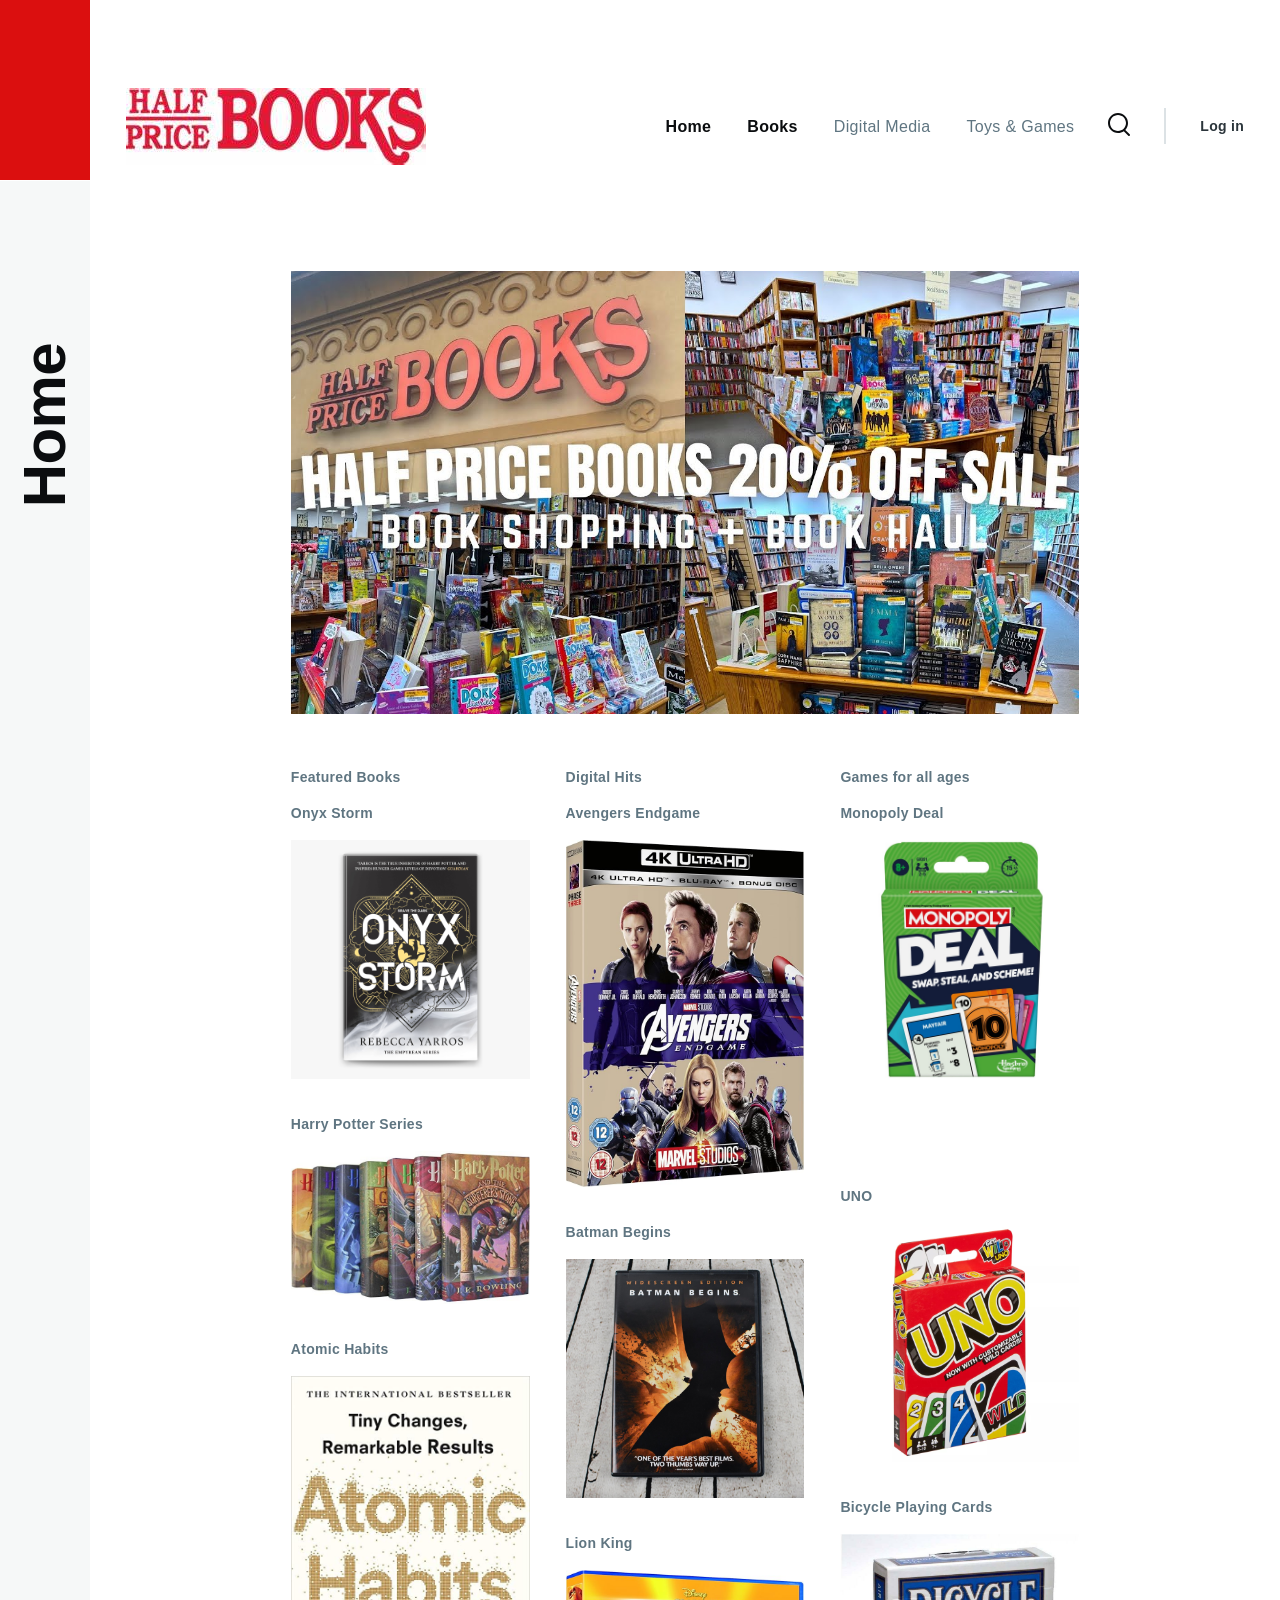
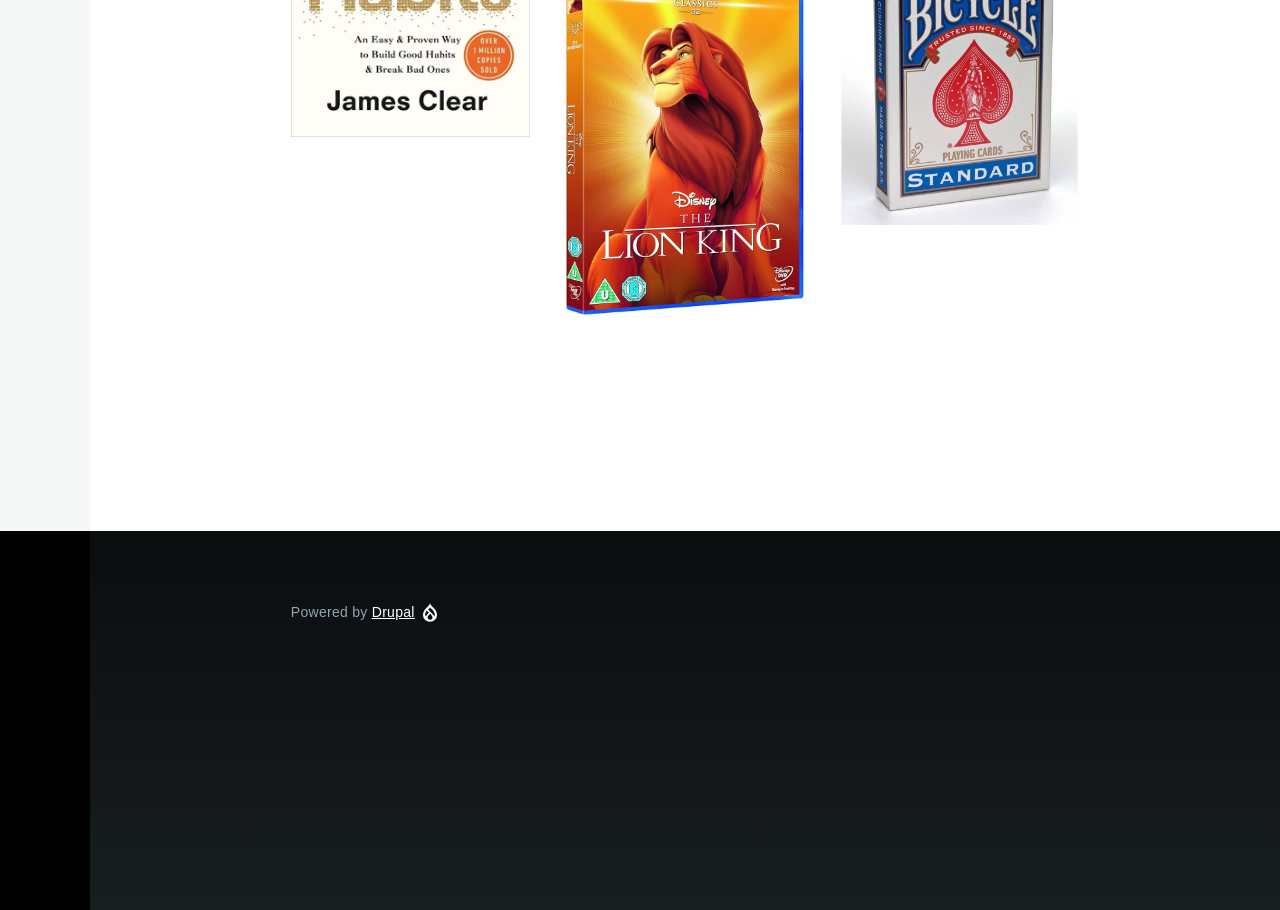
<file: my-drupal10-site.ddev.site/index.html>
<!DOCTYPE html>
<html lang="en" dir="ltr" style="--color--primary-hue:0;--color--primary-saturation:87%;--color--primary-lightness:46">
  <head>
    <meta charset="utf-8" />
<meta name="Generator" content="Drupal 11 (https://www.drupal.org)" />
<meta name="MobileOptimized" content="width" />
<meta name="HandheldFriendly" content="true" />
<meta name="viewport" content="width=device-width, initial-scale=1.0" />
<link rel="icon" href="https://my-drupal10-site.ddev.site/core/themes/olivero/favicon.ico" type="image/vnd.microsoft.icon" />
<link rel="canonical" href="node/4.html" />
<link rel="shortlink" href="node/4.html" />

    <title>Home | Drush Site-Install</title>
    <link rel="stylesheet" media="all" href="sites/default/files/css/css_mr0pgByabO4NwD1wu_Ivra11HUqdcZnMEFnCGamMC4U.css%3Fdelta=0&amp;language=en&amp;theme=olivero&amp;include=eJxdzEEKwzAMRNEL2fhIQbaFI6pKRXJidPsmFLLocv6DYQg95lYP4o5W5m6ITXlzbJNUEv-8kzc90aKo3J6U6ZpaBmsFzj6DScaTBU4acD_k60mlg8WDH11o2HONXFnb6wFHsLZnATNd_3.css" />
<link rel="stylesheet" media="all" href="sites/default/files/css/css_hvUGxi1ikM3gjQZJiByK6S3oclkMuL3r4VAqtNubA2U.css%3Fdelta=1&amp;language=en&amp;theme=olivero&amp;include=eJxdzEEKwzAMRNEL2fhIQbaFI6pKRXJidPsmFLLocv6DYQg95lYP4o5W5m6ITXlzbJNUEv-8kzc90aKo3J6U6ZpaBmsFzj6DScaTBU4acD_k60mlg8WDH11o2HONXFnb6wFHsLZnATNd_3.css" />

    
    
<link rel="preload" href="https://my-drupal10-site.ddev.site/core/themes/olivero/fonts/metropolis/Metropolis-Regular.woff2" as="font" type="font/woff2" crossorigin>
<link rel="preload" href="https://my-drupal10-site.ddev.site/core/themes/olivero/fonts/metropolis/Metropolis-SemiBold.woff2" as="font" type="font/woff2" crossorigin>
<link rel="preload" href="https://my-drupal10-site.ddev.site/core/themes/olivero/fonts/metropolis/Metropolis-Bold.woff2" as="font" type="font/woff2" crossorigin>
<link rel="preload" href="https://my-drupal10-site.ddev.site/core/themes/olivero/fonts/lora/lora-v14-latin-regular.woff2" as="font" type="font/woff2" crossorigin>
    <noscript><link rel="stylesheet" href="https://my-drupal10-site.ddev.site/core/themes/olivero/css/components/navigation/nav-primary-no-js.css?svkbsc" />
</noscript>
  </head>
  <body class="path-frontpage page-node-type-page">
        <a href="index.html#main-content" class="visually-hidden focusable skip-link">
      Skip to main content
    </a>
    
      <div class="dialog-off-canvas-main-canvas" data-off-canvas-main-canvas>
    
<div id="page-wrapper" class="page-wrapper">
  <div id="page">

          <header id="header" class="site-header" data-drupal-selector="site-header" role="banner">

                <div class="site-header__fixable" data-drupal-selector="site-header-fixable">
          <div class="site-header__initial">
            <button class="sticky-header-toggle" data-drupal-selector="sticky-header-toggle" role="switch" aria-controls="site-header__inner" aria-label="Sticky header" aria-checked="false">
              <span class="sticky-header-toggle__icon">
                <span></span>
                <span></span>
                <span></span>
              </span>
            </button>
          </div>

                    <div id="site-header__inner" class="site-header__inner" data-drupal-selector="site-header-inner">
            <div class="container site-header__inner__container">

              


<div id="block-olivero-site-branding" class="site-branding--bg-white site-branding block block-system block-system-branding-block">
  
    
    <div class="site-branding__inner">
          <a href="index.html" rel="home" class="site-branding__logo">
        <img src="sites/default/files/OIP&#32;(1).jpg" alt="Home" fetchpriority="high" />
      </a>
          </div>
</div>

<div class="header-nav-overlay" data-drupal-selector="header-nav-overlay"></div>


                              <div class="mobile-buttons" data-drupal-selector="mobile-buttons">
                  <button class="mobile-nav-button" data-drupal-selector="mobile-nav-button" aria-label="Main Menu" aria-controls="header-nav" aria-expanded="false">
                    <span class="mobile-nav-button__label">Menu</span>
                    <span class="mobile-nav-button__icon"></span>
                  </button>
                </div>

                <div id="header-nav" class="header-nav" data-drupal-selector="header-nav">
                  
<div class="search-block-form block block-search-narrow" data-drupal-selector="search-block-form" id="block-olivero-search-form-narrow" role="search">
  
    
      <div class="content">
      <form action="https://my-drupal10-site.ddev.site/search/node" method="get" id="search-block-form" accept-charset="UTF-8" class="search-form search-block-form">
  <div class="js-form-item form-item js-form-type-search form-item-keys js-form-item-keys form-no-label">
      <label for="edit-keys" class="form-item__label visually-hidden">Search</label>
        <input title="Enter the terms you wish to search for." placeholder="Search by keyword or phrase." data-drupal-selector="edit-keys" type="search" id="edit-keys" name="keys" value="" size="15" maxlength="128" class="form-search form-element form-element--type-search form-element--api-search" />

        </div>
<div data-drupal-selector="edit-actions" class="form-actions js-form-wrapper form-wrapper" id="edit-actions"><button class="button--primary search-form__submit button js-form-submit form-submit" data-drupal-selector="edit-submit" type="submit" id="edit-submit" value="Search">
    <span class="icon--search"></span>
    <span class="visually-hidden">Search</span>
</button>

</div>

</form>

    </div>
  </div>
<nav  id="block-olivero-main-menu" class="primary-nav block block-menu navigation menu--main" aria-labelledby="block-olivero-main-menu-menu" role="navigation">
            
  <h2 class="visually-hidden block__title" id="block-olivero-main-menu-menu">Main navigation</h2>
  
        


          
        
    <ul  class="menu primary-nav__menu primary-nav__menu--level-1" data-drupal-selector="primary-nav-menu--level-1">
            
                          
        
        
        <li class="primary-nav__menu-item primary-nav__menu-item--link primary-nav__menu-item--level-1">
                              
                      <a href="index.html" class="primary-nav__menu-link primary-nav__menu-link--link primary-nav__menu-link--level-1 is-active" data-drupal-selector="primary-nav-menu-link-has-children" data-drupal-link-system-path="&lt;front&gt;" aria-current="page">            <span class="primary-nav__menu-link-inner primary-nav__menu-link-inner--level-1">Home</span>
          </a>

            
                  </li>
      
                          
        
        
        <li class="primary-nav__menu-item primary-nav__menu-item--link primary-nav__menu-item--level-1">
                              
                      <a href="node/5.html" class="primary-nav__menu-link primary-nav__menu-link--link primary-nav__menu-link--level-1" data-drupal-selector="primary-nav-menu-link-has-children" data-drupal-link-system-path="node/5">            <span class="primary-nav__menu-link-inner primary-nav__menu-link-inner--level-1">Books</span>
          </a>

            
                  </li>
      
                          
        
        
        <li class="primary-nav__menu-item primary-nav__menu-item--nolink primary-nav__menu-item--level-1">
                              
                      <span class="primary-nav__menu-link primary-nav__menu-link--nolink primary-nav__menu-link--level-1" data-drupal-selector="primary-nav-menu-link-has-children">Digital Media</span>

            
                  </li>
      
                          
        
        
        <li class="primary-nav__menu-item primary-nav__menu-item--nolink primary-nav__menu-item--level-1">
                              
                      <span class="primary-nav__menu-link primary-nav__menu-link--nolink primary-nav__menu-link--level-1" data-drupal-selector="primary-nav-menu-link-has-children">Toys &amp; Games</span>

            
                  </li>
          </ul>
  


  </nav>


                  

  <div class="region region--secondary-menu">
    <div class="search-block-form block block-search-wide" data-drupal-selector="search-block-form-2" id="block-olivero-search-form-wide" role="search">
  
    
      <button class="block-search-wide__button" aria-label="Search Form" data-drupal-selector="block-search-wide-button">
      <svg xmlns="http://www.w3.org/2000/svg" width="22" height="23" viewBox="0 0 22 23">
  <path fill="currentColor" d="M21.7,21.3l-4.4-4.4C19,15.1,20,12.7,20,10c0-5.5-4.5-10-10-10S0,4.5,0,10s4.5,10,10,10c2.1,0,4.1-0.7,5.8-1.8l4.5,4.5c0.4,0.4,1,0.4,1.4,0S22.1,21.7,21.7,21.3z M10,18c-4.4,0-8-3.6-8-8s3.6-8,8-8s8,3.6,8,8S14.4,18,10,18z"/>
</svg>
      <span class="block-search-wide__button-close"></span>
    </button>

        <div class="block-search-wide__wrapper" data-drupal-selector="block-search-wide-wrapper" tabindex="-1">
      <div class="block-search-wide__container">
        <div class="block-search-wide__grid">
          <form action="https://my-drupal10-site.ddev.site/search/node" method="get" id="search-block-form--2" accept-charset="UTF-8" class="search-form search-block-form">
  <div class="js-form-item form-item js-form-type-search form-item-keys js-form-item-keys form-no-label">
      <label for="edit-keys--2" class="form-item__label visually-hidden">Search</label>
        <input title="Enter the terms you wish to search for." placeholder="Search by keyword or phrase." data-drupal-selector="edit-keys" type="search" id="edit-keys--2" name="keys" value="" size="15" maxlength="128" class="form-search form-element form-element--type-search form-element--api-search" />

        </div>
<div data-drupal-selector="edit-actions" class="form-actions js-form-wrapper form-wrapper" id="edit-actions--2"><button class="button--primary search-form__submit button js-form-submit form-submit" data-drupal-selector="edit-submit" type="submit" id="edit-submit--2" value="Search">
    <span class="icon--search"></span>
    <span class="visually-hidden">Search</span>
</button>

</div>

</form>

        </div>
      </div>
    </div>
  </div>
<nav  id="block-olivero-account-menu" class="block block-menu navigation menu--account secondary-nav" aria-labelledby="block-olivero-account-menu-menu" role="navigation">
            
  <span class="visually-hidden" id="block-olivero-account-menu-menu">User account menu</span>
  
        


          <ul class="menu secondary-nav__menu secondary-nav__menu--level-1">
            
                          
        
        
        <li class="secondary-nav__menu-item secondary-nav__menu-item--link secondary-nav__menu-item--level-1">
          <a href="https://my-drupal10-site.ddev.site/user/login" class="secondary-nav__menu-link secondary-nav__menu-link--link secondary-nav__menu-link--level-1" data-drupal-link-system-path="user/login">Log in</a>

                  </li>
          </ul>
  


  </nav>

  </div>

                </div>
                          </div>
          </div>
        </div>
      </header>
    
    <div id="main-wrapper" class="layout-main-wrapper layout-container">
      <div id="main" class="layout-main">
        <div class="main-content">
          <a id="main-content" tabindex="-1"></a>
          
          <div class="main-content__container container">
            

  <div class="region region--highlighted grid-full layout--pass--content-medium">
    <div data-drupal-messages-fallback class="hidden messages-list"></div>

  </div>

            

                          <main role="main">
                


                

  <div class="region region--content grid-full layout--pass--content-medium" id="content">
    

<div id="block-olivero-content" class="block block-system block-system-main-block">
  
    
      <div class="block__content">
      

<article data-history-node-id="4" class="node node--type-page node--view-mode-full">
  <header class="">
    
          
      </header>
  <div class="node__content">
          <div class="layout layout--onecol">
    <div  class="layout__region layout__region--content">
      

<div class="block block-layout-builder block-field-blocknodepagebody">
  
    
      <div class="block__content">
      
            <div class="text-content clearfix field field--name-body field--type-text-with-summary field--label-hidden field__item"><img data-entity-uuid="8819aace-4dde-4f17-8a34-63ba728e82e4" data-entity-type="file" src="sites/default/files/inline-images/maxresdefault.jpg" width="1280" height="720" loading="lazy"></div>
      
    </div>
  </div>


<div class="block block-layout-builder block-extra-field-blocknodepagelinks">
  
    
      <div class="block__content">
      
    </div>
  </div>

    </div>
  </div>
  <div class="layout layout--threecol-section layout--threecol-section--33-34-33">

          <div  class="layout__region layout__region--first">
        

<div class="block block-layout-builder block-inline-blockbasic">
  
      <h2 class="block__title">Featured Books</h2>
    
      <div class="block__content">
      
    </div>
  </div>


<div class="block block-layout-builder block-inline-blockbasic">
  
      <h2 class="block__title">Onyx Storm</h2>
    
      <div class="block__content">
      
            <div class="text-content clearfix field field--name-body field--type-text-with-summary field--label-hidden field__item"><img data-entity-uuid="bf7de831-3990-4e62-b543-65147e3e19f5" data-entity-type="file" src="sites/default/files/inline-images/1200x1200wz.jpg" width="1200" height="1200" loading="lazy"></div>
      
    </div>
  </div>


<div class="block block-layout-builder block-inline-blockbasic">
  
      <h2 class="block__title">Harry Potter Series</h2>
    
      <div class="block__content">
      
            <div class="text-content clearfix field field--name-body field--type-text-with-summary field--label-hidden field__item"><img data-entity-uuid="40e77a29-5258-4bea-a3a2-04f05361e854" data-entity-type="file" src="sites/default/files/inline-images/Harry+Potter+US+Editions.jpg" width="664" height="425" loading="lazy"></div>
      
    </div>
  </div>


<div class="block block-layout-builder block-inline-blockbasic">
  
      <h2 class="block__title">Atomic Habits</h2>
    
      <div class="block__content">
      
            <div class="text-content clearfix field field--name-body field--type-text-with-summary field--label-hidden field__item"><img data-entity-uuid="6948befe-dce5-4f09-b3e5-04a3da1d3897" data-entity-type="file" src="sites/default/files/inline-images/Atomic_habits_0.jpg" width="528" height="799" loading="lazy"></div>
      
    </div>
  </div>

      </div>
    
          <div  class="layout__region layout__region--second">
        

<div class="block block-layout-builder block-inline-blockbasic">
  
      <h2 class="block__title">Digital Hits</h2>
    
      <div class="block__content">
      
    </div>
  </div>


<div class="block block-layout-builder block-inline-blockbasic">
  
      <h2 class="block__title">Avengers Endgame</h2>
    
      <div class="block__content">
      
            <div class="text-content clearfix field field--name-body field--type-text-with-summary field--label-hidden field__item"><img data-entity-uuid="6d033f16-cdde-4350-8261-92730abca17d" data-entity-type="file" src="sites/default/files/inline-images/81w0SUbz62L._AC_UF894,1000_QL80_.jpg" width="688" height="1000" loading="lazy"></div>
      
    </div>
  </div>


<div class="block block-layout-builder block-inline-blockbasic">
  
      <h2 class="block__title">Batman Begins</h2>
    
      <div class="block__content">
      
            <div class="text-content clearfix field field--name-body field--type-text-with-summary field--label-hidden field__item"><img data-entity-uuid="dcbcedfe-faa6-4345-90fd-f0b32f212795" data-entity-type="file" src="sites/default/files/inline-images/DSC_5861.jpg" width="1500" height="1500" loading="lazy"></div>
      
    </div>
  </div>


<div class="block block-layout-builder block-inline-blockbasic">
  
      <h2 class="block__title">Lion King</h2>
    
      <div class="block__content">
      
            <div class="text-content clearfix field field--name-body field--type-text-with-summary field--label-hidden field__item"><img data-entity-uuid="23d27005-1274-464c-be39-3fda4b0d981c" data-entity-type="file" src="sites/default/files/inline-images/81NJxrrMnfL._AC_UF894,1000_QL80_.jpg" width="692" height="1000" loading="lazy"></div>
      
    </div>
  </div>

      </div>
    
          <div  class="layout__region layout__region--third">
        

<div class="block block-layout-builder block-inline-blockbasic">
  
      <h2 class="block__title">Games for all ages</h2>
    
      <div class="block__content">
      
    </div>
  </div>


<div class="block block-layout-builder block-inline-blockbasic">
  
      <h2 class="block__title">Monopoly Deal</h2>
    
      <div class="block__content">
      
            <div class="text-content clearfix field field--name-body field--type-text-with-summary field--label-hidden field__item"><img data-entity-uuid="26eb8190-b845-470f-8e8b-5bcafebca110" data-entity-type="file" src="sites/default/files/inline-images/233506_0.jpg" width="1000" height="1000" loading="lazy"><p>&nbsp;</p></div>
      
    </div>
  </div>


<div class="block block-layout-builder block-inline-blockbasic">
  
      <h2 class="block__title">UNO</h2>
    
      <div class="block__content">
      
            <div class="text-content clearfix field field--name-body field--type-text-with-summary field--label-hidden field__item"><img data-entity-uuid="3fbf8781-a5e1-43ad-bffc-d8061cc9276d" data-entity-type="file" src="sites/default/files/inline-images/W2087.jpg" width="1400" height="1400" class="align-center" loading="lazy"></div>
      
    </div>
  </div>


<div class="block block-layout-builder block-inline-blockbasic">
  
      <h2 class="block__title">Bicycle Playing Cards</h2>
    
      <div class="block__content">
      
            <div class="text-content clearfix field field--name-body field--type-text-with-summary field--label-hidden field__item"><img data-entity-uuid="1dc0476a-f276-484e-aafc-4e1e3d4cc75e" data-entity-type="file" src="sites/default/files/inline-images/616z-2GZeCL._AC_UF1000,1000_QL80_.jpg" width="820" height="1000" loading="lazy"></div>
      
    </div>
  </div>

      </div>
    
  </div>

  </div>
  </article>

    </div>
  </div>

  </div>

              </main>
                        
          </div>
        </div>
        <div class="social-bar">
          
<div class="social-bar__inner fixable">
  <div class="rotate">
    

<div id="block-olivero-page-title" class="block block-core block-page-title-block">
  
  

  <h1 class="title page-title">
<span>Home</span>
</h1>


  
</div>

  </div>
</div>

        </div>
      </div>
    </div>

    <footer class="site-footer">
      <div class="site-footer__inner container">
        
        

  <div class="region region--footer-bottom grid-full layout--pass--content-medium">
    

<div id="block-olivero-powered" class="block block-system block-system-powered-by-block">
  
    
    
  <span>
    Powered by    <a href="https://www.drupal.org">Drupal</a>
    <span class="drupal-logo" role="img" aria-label="Drupal Logo">
      <svg width="14" height="19" viewBox="0 0 42.15 55.08" fill="none" xmlns="http://www.w3.org/2000/svg">
<path d="M29.75 11.73C25.87 7.86 22.18 4.16 21.08 0 20 4.16 16.28 7.86 12.4 11.73 6.59 17.54 0 24.12 0 34a21.08 21.08 0 1042.15 0c0-9.88-6.59-16.46-12.4-22.27zM10.84 35.92a14.13 14.13 0 00-1.65 2.62.54.54 0 01-.36.3h-.18c-.47 0-1-.92-1-.92-.14-.22-.27-.45-.4-.69l-.09-.19C5.94 34.25 7 30.28 7 30.28a17.42 17.42 0 012.52-5.41 31.53 31.53 0 012.28-3l1 1 4.72 4.82a.54.54 0 010 .72l-4.93 5.47zm10.48 13.81a7.29 7.29 0 01-5.4-12.14c1.54-1.83 3.42-3.63 5.46-6 2.42 2.58 4 4.35 5.55 6.29a3.08 3.08 0 01.32.48 7.15 7.15 0 011.3 4.12 7.23 7.23 0 01-7.23 7.25zM35 38.14a.84.84 0 01-.67.58h-.14a1.22 1.22 0 01-.68-.55 37.77 37.77 0 00-4.28-5.31l-1.93-2-6.41-6.65a54 54 0 01-3.84-3.94 1.3 1.3 0 00-.1-.15 3.84 3.84 0 01-.51-1v-.19a3.4 3.4 0 011-3c1.24-1.24 2.49-2.49 3.67-3.79 1.3 1.44 2.69 2.82 4.06 4.19a57.6 57.6 0 017.55 8.58A16 16 0 0135.65 34a14.55 14.55 0 01-.65 4.14z"/>
</svg>
    </span>
  </span>
</div>

  </div>

      </div>
    </footer>

    <div class="overlay" data-drupal-selector="overlay"></div>

  </div>
</div>

  </div>

    
    <script type="application/json" data-drupal-selector="drupal-settings-json">{"path":{"baseUrl":"\/","pathPrefix":"","currentPath":"node\/4","currentPathIsAdmin":false,"isFront":true,"currentLanguage":"en"},"pluralDelimiter":"\u0003","suppressDeprecationErrors":true,"ajaxTrustedUrl":{"\/search\/node":true},"user":{"uid":0,"permissionsHash":"bfcba6b85bbfc47835306003047cb44d43423479a20dcbd0545680e94c1790d0"}}</script>
<script src="sites/default/files/js/js_zsYoEVBG9TndUcN03HaDbbF_NGvFjj9k6IoO8D8O_X0.js%3Fscope=footer&amp;delta=0&amp;language=en&amp;theme=olivero&amp;include=eJzLz8ksSy3K10_PyU9KzNEtLqnMycxL18mHChenJhYlZ-iWZ6akAgBmbhB_"></script>

  </body>
</html>
</file>
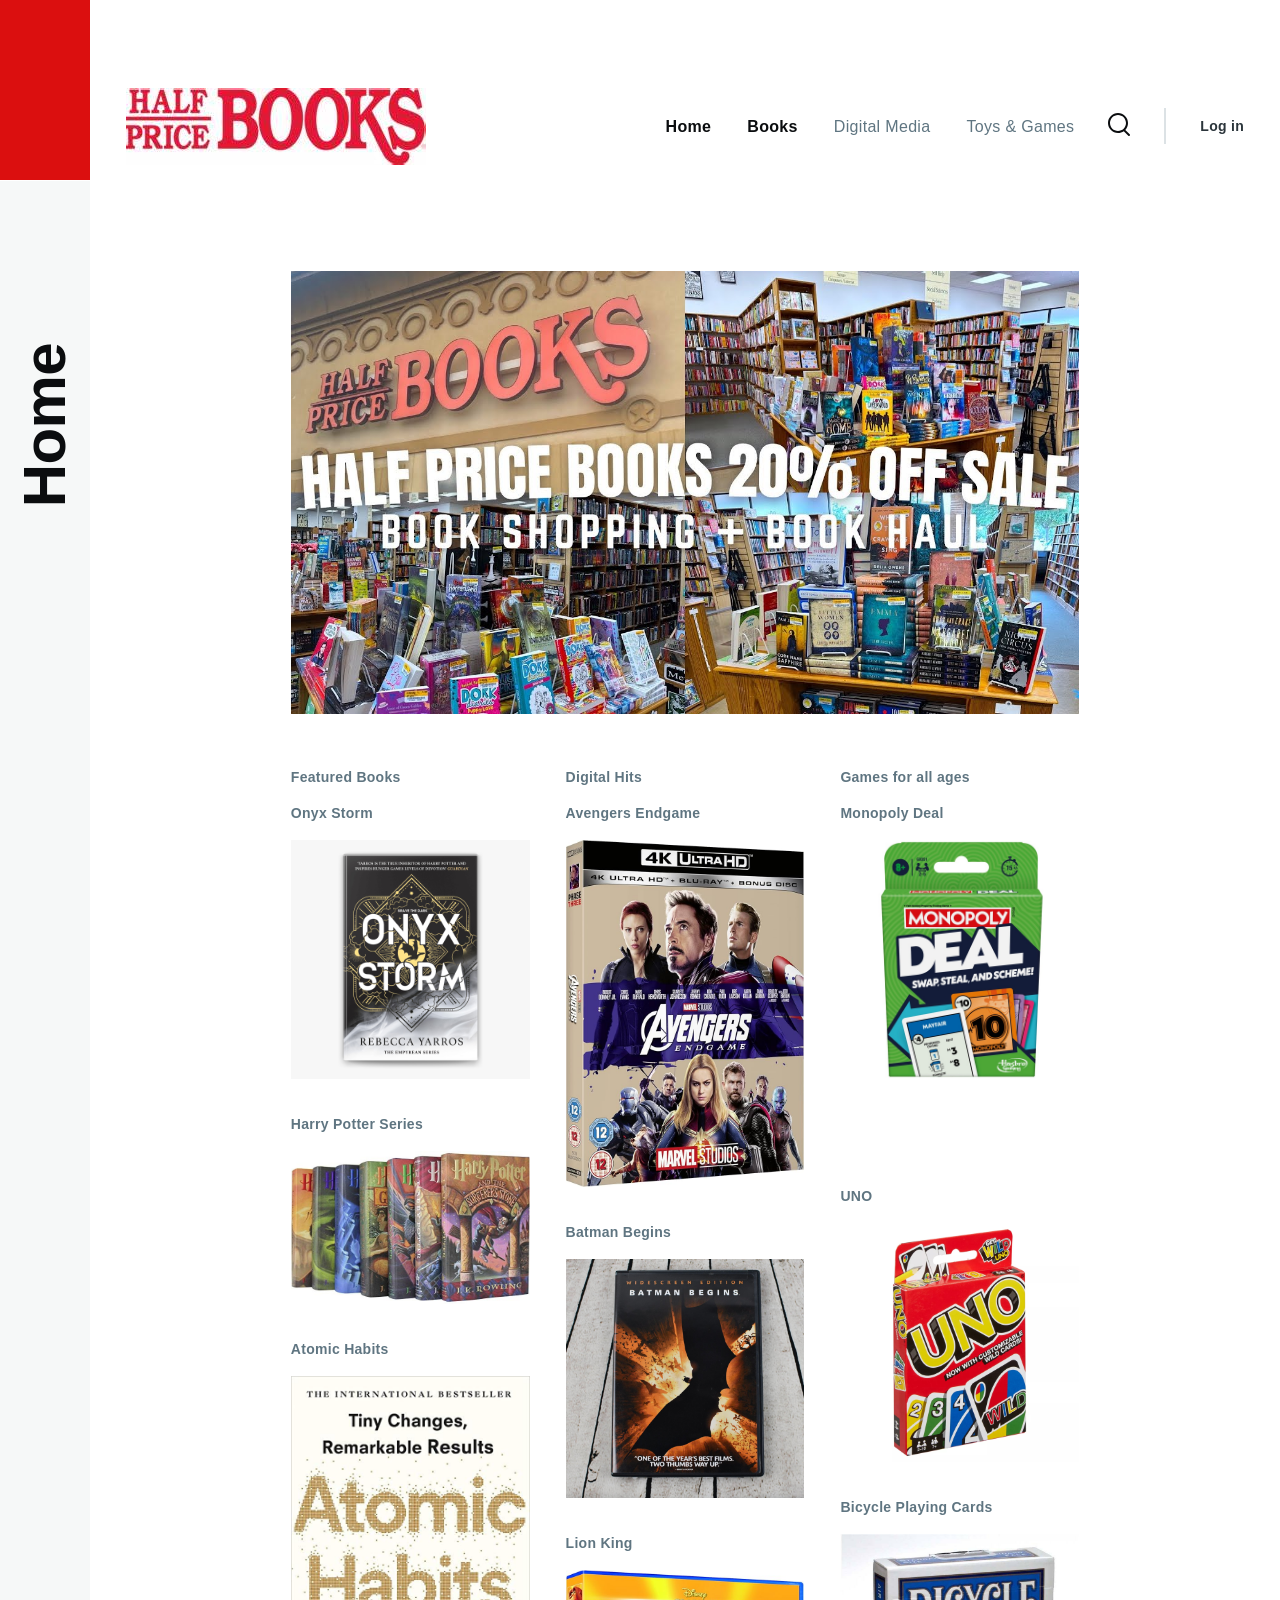
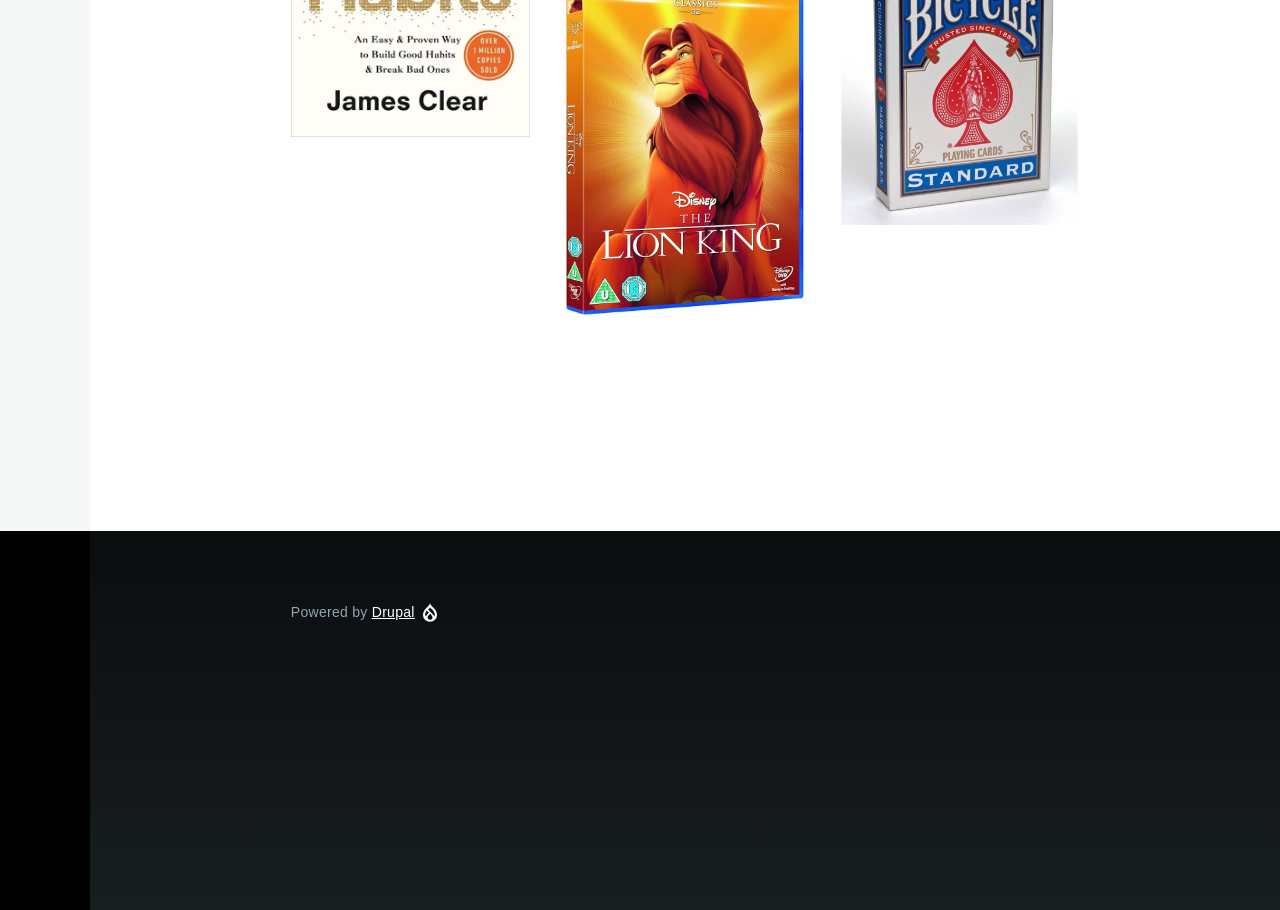
<file: my-drupal10-site.ddev.site/node/4.html>
<!DOCTYPE html>
<html lang="en" dir="ltr" style="--color--primary-hue:0;--color--primary-saturation:87%;--color--primary-lightness:46">
  <head>
    <meta charset="utf-8" />
<meta name="Generator" content="Drupal 11 (https://www.drupal.org)" />
<meta name="MobileOptimized" content="width" />
<meta name="HandheldFriendly" content="true" />
<meta name="viewport" content="width=device-width, initial-scale=1.0" />
<link rel="icon" href="https://my-drupal10-site.ddev.site/core/themes/olivero/favicon.ico" type="image/vnd.microsoft.icon" />
<link rel="canonical" href="4.html" />
<link rel="shortlink" href="4.html" />

    <title>Home | Drush Site-Install</title>
    <link rel="stylesheet" media="all" href="../sites/default/files/css/css_mr0pgByabO4NwD1wu_Ivra11HUqdcZnMEFnCGamMC4U.css%3Fdelta=0&amp;language=en&amp;theme=olivero&amp;include=eJxdzEEKwzAMRNEL2fhIQbaFI6pKRXJidPsmFLLocv6DYQg95lYP4o5W5m6ITXlzbJNUEv-8kzc90aKo3J6U6ZpaBmsFzj6DScaTBU4acD_k60mlg8WDH11o2HONXFnb6wFHsLZnATNd_3.css" />
<link rel="stylesheet" media="all" href="../sites/default/files/css/css_hvUGxi1ikM3gjQZJiByK6S3oclkMuL3r4VAqtNubA2U.css%3Fdelta=1&amp;language=en&amp;theme=olivero&amp;include=eJxdzEEKwzAMRNEL2fhIQbaFI6pKRXJidPsmFLLocv6DYQg95lYP4o5W5m6ITXlzbJNUEv-8kzc90aKo3J6U6ZpaBmsFzj6DScaTBU4acD_k60mlg8WDH11o2HONXFnb6wFHsLZnATNd_3.css" />

    
    
<link rel="preload" href="https://my-drupal10-site.ddev.site/core/themes/olivero/fonts/metropolis/Metropolis-Regular.woff2" as="font" type="font/woff2" crossorigin>
<link rel="preload" href="https://my-drupal10-site.ddev.site/core/themes/olivero/fonts/metropolis/Metropolis-SemiBold.woff2" as="font" type="font/woff2" crossorigin>
<link rel="preload" href="https://my-drupal10-site.ddev.site/core/themes/olivero/fonts/metropolis/Metropolis-Bold.woff2" as="font" type="font/woff2" crossorigin>
<link rel="preload" href="https://my-drupal10-site.ddev.site/core/themes/olivero/fonts/lora/lora-v14-latin-regular.woff2" as="font" type="font/woff2" crossorigin>
    <noscript><link rel="stylesheet" href="https://my-drupal10-site.ddev.site/core/themes/olivero/css/components/navigation/nav-primary-no-js.css?svkbsc" />
</noscript>
  </head>
  <body class="path-frontpage page-node-type-page">
        <a href="4.html#main-content" class="visually-hidden focusable skip-link">
      Skip to main content
    </a>
    
      <div class="dialog-off-canvas-main-canvas" data-off-canvas-main-canvas>
    
<div id="page-wrapper" class="page-wrapper">
  <div id="page">

          <header id="header" class="site-header" data-drupal-selector="site-header" role="banner">

                <div class="site-header__fixable" data-drupal-selector="site-header-fixable">
          <div class="site-header__initial">
            <button class="sticky-header-toggle" data-drupal-selector="sticky-header-toggle" role="switch" aria-controls="site-header__inner" aria-label="Sticky header" aria-checked="false">
              <span class="sticky-header-toggle__icon">
                <span></span>
                <span></span>
                <span></span>
              </span>
            </button>
          </div>

                    <div id="site-header__inner" class="site-header__inner" data-drupal-selector="site-header-inner">
            <div class="container site-header__inner__container">

              


<div id="block-olivero-site-branding" class="site-branding--bg-white site-branding block block-system block-system-branding-block">
  
    
    <div class="site-branding__inner">
          <a href="../index.html" rel="home" class="site-branding__logo">
        <img src="../sites/default/files/OIP&#32;(1).jpg" alt="Home" fetchpriority="high" />
      </a>
          </div>
</div>

<div class="header-nav-overlay" data-drupal-selector="header-nav-overlay"></div>


                              <div class="mobile-buttons" data-drupal-selector="mobile-buttons">
                  <button class="mobile-nav-button" data-drupal-selector="mobile-nav-button" aria-label="Main Menu" aria-controls="header-nav" aria-expanded="false">
                    <span class="mobile-nav-button__label">Menu</span>
                    <span class="mobile-nav-button__icon"></span>
                  </button>
                </div>

                <div id="header-nav" class="header-nav" data-drupal-selector="header-nav">
                  
<div class="search-block-form block block-search-narrow" data-drupal-selector="search-block-form" id="block-olivero-search-form-narrow" role="search">
  
    
      <div class="content">
      <form action="https://my-drupal10-site.ddev.site/search/node" method="get" id="search-block-form" accept-charset="UTF-8" class="search-form search-block-form">
  <div class="js-form-item form-item js-form-type-search form-item-keys js-form-item-keys form-no-label">
      <label for="edit-keys" class="form-item__label visually-hidden">Search</label>
        <input title="Enter the terms you wish to search for." placeholder="Search by keyword or phrase." data-drupal-selector="edit-keys" type="search" id="edit-keys" name="keys" value="" size="15" maxlength="128" class="form-search form-element form-element--type-search form-element--api-search" />

        </div>
<div data-drupal-selector="edit-actions" class="form-actions js-form-wrapper form-wrapper" id="edit-actions"><button class="button--primary search-form__submit button js-form-submit form-submit" data-drupal-selector="edit-submit" type="submit" id="edit-submit" value="Search">
    <span class="icon--search"></span>
    <span class="visually-hidden">Search</span>
</button>

</div>

</form>

    </div>
  </div>
<nav  id="block-olivero-main-menu" class="primary-nav block block-menu navigation menu--main" aria-labelledby="block-olivero-main-menu-menu" role="navigation">
            
  <h2 class="visually-hidden block__title" id="block-olivero-main-menu-menu">Main navigation</h2>
  
        


          
        
    <ul  class="menu primary-nav__menu primary-nav__menu--level-1" data-drupal-selector="primary-nav-menu--level-1">
            
                          
        
        
        <li class="primary-nav__menu-item primary-nav__menu-item--link primary-nav__menu-item--level-1">
                              
                      <a href="../index.html" class="primary-nav__menu-link primary-nav__menu-link--link primary-nav__menu-link--level-1 is-active" data-drupal-selector="primary-nav-menu-link-has-children" data-drupal-link-system-path="&lt;front&gt;" aria-current="page">            <span class="primary-nav__menu-link-inner primary-nav__menu-link-inner--level-1">Home</span>
          </a>

            
                  </li>
      
                          
        
        
        <li class="primary-nav__menu-item primary-nav__menu-item--link primary-nav__menu-item--level-1">
                              
                      <a href="5.html" class="primary-nav__menu-link primary-nav__menu-link--link primary-nav__menu-link--level-1" data-drupal-selector="primary-nav-menu-link-has-children" data-drupal-link-system-path="node/5">            <span class="primary-nav__menu-link-inner primary-nav__menu-link-inner--level-1">Books</span>
          </a>

            
                  </li>
      
                          
        
        
        <li class="primary-nav__menu-item primary-nav__menu-item--nolink primary-nav__menu-item--level-1">
                              
                      <span class="primary-nav__menu-link primary-nav__menu-link--nolink primary-nav__menu-link--level-1" data-drupal-selector="primary-nav-menu-link-has-children">Digital Media</span>

            
                  </li>
      
                          
        
        
        <li class="primary-nav__menu-item primary-nav__menu-item--nolink primary-nav__menu-item--level-1">
                              
                      <span class="primary-nav__menu-link primary-nav__menu-link--nolink primary-nav__menu-link--level-1" data-drupal-selector="primary-nav-menu-link-has-children">Toys &amp; Games</span>

            
                  </li>
          </ul>
  


  </nav>


                  

  <div class="region region--secondary-menu">
    <div class="search-block-form block block-search-wide" data-drupal-selector="search-block-form-2" id="block-olivero-search-form-wide" role="search">
  
    
      <button class="block-search-wide__button" aria-label="Search Form" data-drupal-selector="block-search-wide-button">
      <svg xmlns="http://www.w3.org/2000/svg" width="22" height="23" viewBox="0 0 22 23">
  <path fill="currentColor" d="M21.7,21.3l-4.4-4.4C19,15.1,20,12.7,20,10c0-5.5-4.5-10-10-10S0,4.5,0,10s4.5,10,10,10c2.1,0,4.1-0.7,5.8-1.8l4.5,4.5c0.4,0.4,1,0.4,1.4,0S22.1,21.7,21.7,21.3z M10,18c-4.4,0-8-3.6-8-8s3.6-8,8-8s8,3.6,8,8S14.4,18,10,18z"/>
</svg>
      <span class="block-search-wide__button-close"></span>
    </button>

        <div class="block-search-wide__wrapper" data-drupal-selector="block-search-wide-wrapper" tabindex="-1">
      <div class="block-search-wide__container">
        <div class="block-search-wide__grid">
          <form action="https://my-drupal10-site.ddev.site/search/node" method="get" id="search-block-form--2" accept-charset="UTF-8" class="search-form search-block-form">
  <div class="js-form-item form-item js-form-type-search form-item-keys js-form-item-keys form-no-label">
      <label for="edit-keys--2" class="form-item__label visually-hidden">Search</label>
        <input title="Enter the terms you wish to search for." placeholder="Search by keyword or phrase." data-drupal-selector="edit-keys" type="search" id="edit-keys--2" name="keys" value="" size="15" maxlength="128" class="form-search form-element form-element--type-search form-element--api-search" />

        </div>
<div data-drupal-selector="edit-actions" class="form-actions js-form-wrapper form-wrapper" id="edit-actions--2"><button class="button--primary search-form__submit button js-form-submit form-submit" data-drupal-selector="edit-submit" type="submit" id="edit-submit--2" value="Search">
    <span class="icon--search"></span>
    <span class="visually-hidden">Search</span>
</button>

</div>

</form>

        </div>
      </div>
    </div>
  </div>
<nav  id="block-olivero-account-menu" class="block block-menu navigation menu--account secondary-nav" aria-labelledby="block-olivero-account-menu-menu" role="navigation">
            
  <span class="visually-hidden" id="block-olivero-account-menu-menu">User account menu</span>
  
        


          <ul class="menu secondary-nav__menu secondary-nav__menu--level-1">
            
                          
        
        
        <li class="secondary-nav__menu-item secondary-nav__menu-item--link secondary-nav__menu-item--level-1">
          <a href="https://my-drupal10-site.ddev.site/user/login" class="secondary-nav__menu-link secondary-nav__menu-link--link secondary-nav__menu-link--level-1" data-drupal-link-system-path="user/login">Log in</a>

                  </li>
          </ul>
  


  </nav>

  </div>

                </div>
                          </div>
          </div>
        </div>
      </header>
    
    <div id="main-wrapper" class="layout-main-wrapper layout-container">
      <div id="main" class="layout-main">
        <div class="main-content">
          <a id="main-content" tabindex="-1"></a>
          
          <div class="main-content__container container">
            

  <div class="region region--highlighted grid-full layout--pass--content-medium">
    <div data-drupal-messages-fallback class="hidden messages-list"></div>

  </div>

            

                          <main role="main">
                


                

  <div class="region region--content grid-full layout--pass--content-medium" id="content">
    

<div id="block-olivero-content" class="block block-system block-system-main-block">
  
    
      <div class="block__content">
      

<article data-history-node-id="4" class="node node--type-page node--view-mode-full">
  <header class="">
    
          
      </header>
  <div class="node__content">
          <div class="layout layout--onecol">
    <div  class="layout__region layout__region--content">
      

<div class="block block-layout-builder block-field-blocknodepagebody">
  
    
      <div class="block__content">
      
            <div class="text-content clearfix field field--name-body field--type-text-with-summary field--label-hidden field__item"><img data-entity-uuid="8819aace-4dde-4f17-8a34-63ba728e82e4" data-entity-type="file" src="../sites/default/files/inline-images/maxresdefault.jpg" width="1280" height="720" loading="lazy"></div>
      
    </div>
  </div>


<div class="block block-layout-builder block-extra-field-blocknodepagelinks">
  
    
      <div class="block__content">
      
    </div>
  </div>

    </div>
  </div>
  <div class="layout layout--threecol-section layout--threecol-section--33-34-33">

          <div  class="layout__region layout__region--first">
        

<div class="block block-layout-builder block-inline-blockbasic">
  
      <h2 class="block__title">Featured Books</h2>
    
      <div class="block__content">
      
    </div>
  </div>


<div class="block block-layout-builder block-inline-blockbasic">
  
      <h2 class="block__title">Onyx Storm</h2>
    
      <div class="block__content">
      
            <div class="text-content clearfix field field--name-body field--type-text-with-summary field--label-hidden field__item"><img data-entity-uuid="bf7de831-3990-4e62-b543-65147e3e19f5" data-entity-type="file" src="../sites/default/files/inline-images/1200x1200wz.jpg" width="1200" height="1200" loading="lazy"></div>
      
    </div>
  </div>


<div class="block block-layout-builder block-inline-blockbasic">
  
      <h2 class="block__title">Harry Potter Series</h2>
    
      <div class="block__content">
      
            <div class="text-content clearfix field field--name-body field--type-text-with-summary field--label-hidden field__item"><img data-entity-uuid="40e77a29-5258-4bea-a3a2-04f05361e854" data-entity-type="file" src="../sites/default/files/inline-images/Harry+Potter+US+Editions.jpg" width="664" height="425" loading="lazy"></div>
      
    </div>
  </div>


<div class="block block-layout-builder block-inline-blockbasic">
  
      <h2 class="block__title">Atomic Habits</h2>
    
      <div class="block__content">
      
            <div class="text-content clearfix field field--name-body field--type-text-with-summary field--label-hidden field__item"><img data-entity-uuid="6948befe-dce5-4f09-b3e5-04a3da1d3897" data-entity-type="file" src="../sites/default/files/inline-images/Atomic_habits_0.jpg" width="528" height="799" loading="lazy"></div>
      
    </div>
  </div>

      </div>
    
          <div  class="layout__region layout__region--second">
        

<div class="block block-layout-builder block-inline-blockbasic">
  
      <h2 class="block__title">Digital Hits</h2>
    
      <div class="block__content">
      
    </div>
  </div>


<div class="block block-layout-builder block-inline-blockbasic">
  
      <h2 class="block__title">Avengers Endgame</h2>
    
      <div class="block__content">
      
            <div class="text-content clearfix field field--name-body field--type-text-with-summary field--label-hidden field__item"><img data-entity-uuid="6d033f16-cdde-4350-8261-92730abca17d" data-entity-type="file" src="../sites/default/files/inline-images/81w0SUbz62L._AC_UF894,1000_QL80_.jpg" width="688" height="1000" loading="lazy"></div>
      
    </div>
  </div>


<div class="block block-layout-builder block-inline-blockbasic">
  
      <h2 class="block__title">Batman Begins</h2>
    
      <div class="block__content">
      
            <div class="text-content clearfix field field--name-body field--type-text-with-summary field--label-hidden field__item"><img data-entity-uuid="dcbcedfe-faa6-4345-90fd-f0b32f212795" data-entity-type="file" src="../sites/default/files/inline-images/DSC_5861.jpg" width="1500" height="1500" loading="lazy"></div>
      
    </div>
  </div>


<div class="block block-layout-builder block-inline-blockbasic">
  
      <h2 class="block__title">Lion King</h2>
    
      <div class="block__content">
      
            <div class="text-content clearfix field field--name-body field--type-text-with-summary field--label-hidden field__item"><img data-entity-uuid="23d27005-1274-464c-be39-3fda4b0d981c" data-entity-type="file" src="../sites/default/files/inline-images/81NJxrrMnfL._AC_UF894,1000_QL80_.jpg" width="692" height="1000" loading="lazy"></div>
      
    </div>
  </div>

      </div>
    
          <div  class="layout__region layout__region--third">
        

<div class="block block-layout-builder block-inline-blockbasic">
  
      <h2 class="block__title">Games for all ages</h2>
    
      <div class="block__content">
      
    </div>
  </div>


<div class="block block-layout-builder block-inline-blockbasic">
  
      <h2 class="block__title">Monopoly Deal</h2>
    
      <div class="block__content">
      
            <div class="text-content clearfix field field--name-body field--type-text-with-summary field--label-hidden field__item"><img data-entity-uuid="26eb8190-b845-470f-8e8b-5bcafebca110" data-entity-type="file" src="../sites/default/files/inline-images/233506_0.jpg" width="1000" height="1000" loading="lazy"><p>&nbsp;</p></div>
      
    </div>
  </div>


<div class="block block-layout-builder block-inline-blockbasic">
  
      <h2 class="block__title">UNO</h2>
    
      <div class="block__content">
      
            <div class="text-content clearfix field field--name-body field--type-text-with-summary field--label-hidden field__item"><img data-entity-uuid="3fbf8781-a5e1-43ad-bffc-d8061cc9276d" data-entity-type="file" src="../sites/default/files/inline-images/W2087.jpg" width="1400" height="1400" class="align-center" loading="lazy"></div>
      
    </div>
  </div>


<div class="block block-layout-builder block-inline-blockbasic">
  
      <h2 class="block__title">Bicycle Playing Cards</h2>
    
      <div class="block__content">
      
            <div class="text-content clearfix field field--name-body field--type-text-with-summary field--label-hidden field__item"><img data-entity-uuid="1dc0476a-f276-484e-aafc-4e1e3d4cc75e" data-entity-type="file" src="../sites/default/files/inline-images/616z-2GZeCL._AC_UF1000,1000_QL80_.jpg" width="820" height="1000" loading="lazy"></div>
      
    </div>
  </div>

      </div>
    
  </div>

  </div>
  </article>

    </div>
  </div>

  </div>

              </main>
                        
          </div>
        </div>
        <div class="social-bar">
          
<div class="social-bar__inner fixable">
  <div class="rotate">
    

<div id="block-olivero-page-title" class="block block-core block-page-title-block">
  
  

  <h1 class="title page-title">
<span>Home</span>
</h1>


  
</div>

  </div>
</div>

        </div>
      </div>
    </div>

    <footer class="site-footer">
      <div class="site-footer__inner container">
        
        

  <div class="region region--footer-bottom grid-full layout--pass--content-medium">
    

<div id="block-olivero-powered" class="block block-system block-system-powered-by-block">
  
    
    
  <span>
    Powered by    <a href="https://www.drupal.org">Drupal</a>
    <span class="drupal-logo" role="img" aria-label="Drupal Logo">
      <svg width="14" height="19" viewBox="0 0 42.15 55.08" fill="none" xmlns="http://www.w3.org/2000/svg">
<path d="M29.75 11.73C25.87 7.86 22.18 4.16 21.08 0 20 4.16 16.28 7.86 12.4 11.73 6.59 17.54 0 24.12 0 34a21.08 21.08 0 1042.15 0c0-9.88-6.59-16.46-12.4-22.27zM10.84 35.92a14.13 14.13 0 00-1.65 2.62.54.54 0 01-.36.3h-.18c-.47 0-1-.92-1-.92-.14-.22-.27-.45-.4-.69l-.09-.19C5.94 34.25 7 30.28 7 30.28a17.42 17.42 0 012.52-5.41 31.53 31.53 0 012.28-3l1 1 4.72 4.82a.54.54 0 010 .72l-4.93 5.47zm10.48 13.81a7.29 7.29 0 01-5.4-12.14c1.54-1.83 3.42-3.63 5.46-6 2.42 2.58 4 4.35 5.55 6.29a3.08 3.08 0 01.32.48 7.15 7.15 0 011.3 4.12 7.23 7.23 0 01-7.23 7.25zM35 38.14a.84.84 0 01-.67.58h-.14a1.22 1.22 0 01-.68-.55 37.77 37.77 0 00-4.28-5.31l-1.93-2-6.41-6.65a54 54 0 01-3.84-3.94 1.3 1.3 0 00-.1-.15 3.84 3.84 0 01-.51-1v-.19a3.4 3.4 0 011-3c1.24-1.24 2.49-2.49 3.67-3.79 1.3 1.44 2.69 2.82 4.06 4.19a57.6 57.6 0 017.55 8.58A16 16 0 0135.65 34a14.55 14.55 0 01-.65 4.14z"/>
</svg>
    </span>
  </span>
</div>

  </div>

      </div>
    </footer>

    <div class="overlay" data-drupal-selector="overlay"></div>

  </div>
</div>

  </div>

    
    <script type="application/json" data-drupal-selector="drupal-settings-json">{"path":{"baseUrl":"\/","pathPrefix":"","currentPath":"node\/4","currentPathIsAdmin":false,"isFront":true,"currentLanguage":"en"},"pluralDelimiter":"\u0003","suppressDeprecationErrors":true,"ajaxTrustedUrl":{"\/search\/node":true},"user":{"uid":0,"permissionsHash":"bfcba6b85bbfc47835306003047cb44d43423479a20dcbd0545680e94c1790d0"}}</script>
<script src="../sites/default/files/js/js_zsYoEVBG9TndUcN03HaDbbF_NGvFjj9k6IoO8D8O_X0.js%3Fscope=footer&amp;delta=0&amp;language=en&amp;theme=olivero&amp;include=eJzLz8ksSy3K10_PyU9KzNEtLqnMycxL18mHChenJhYlZ-iWZ6akAgBmbhB_"></script>

  </body>
</html>
</file>
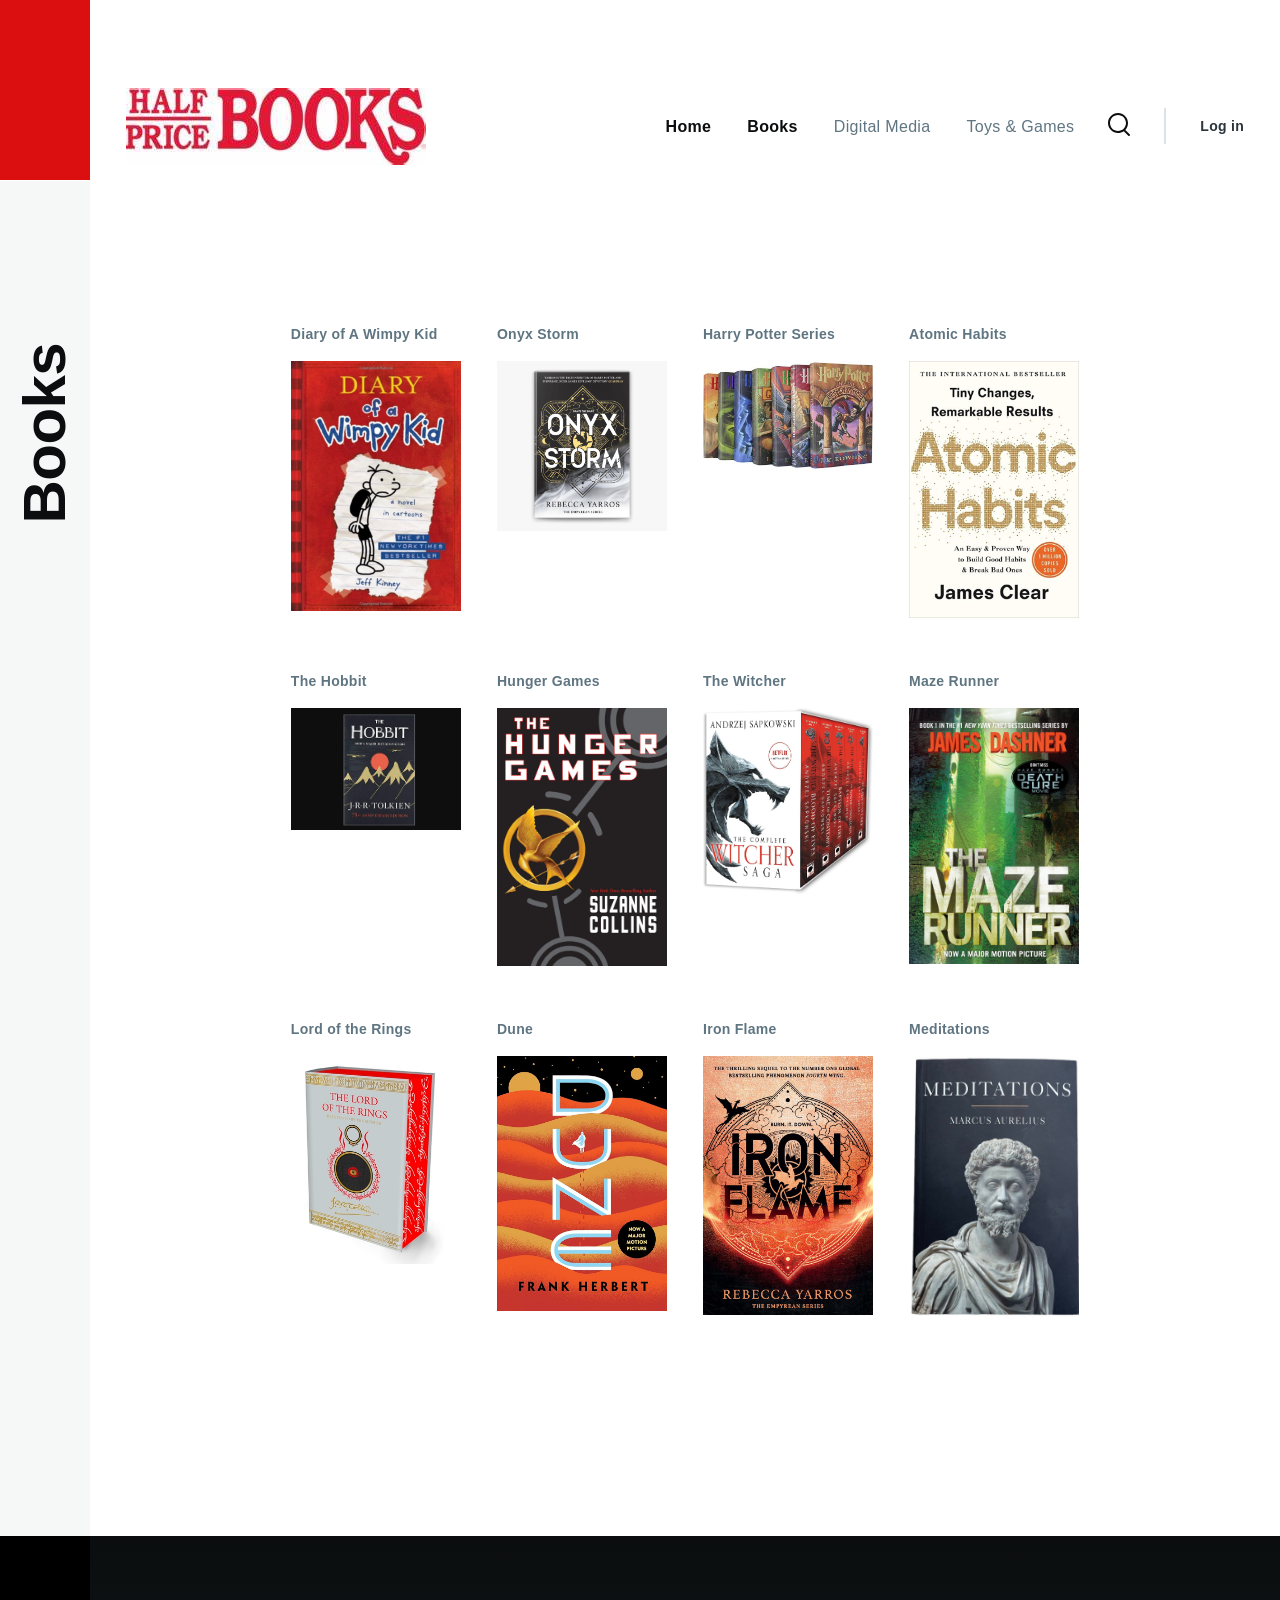
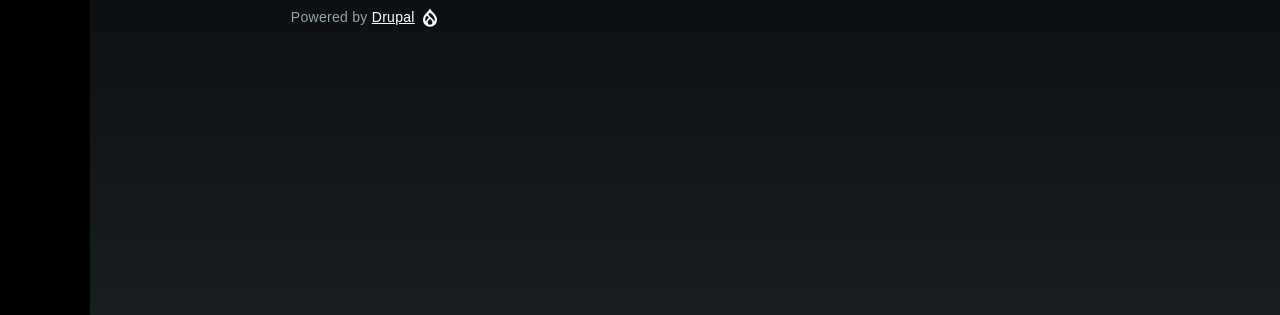
<file: my-drupal10-site.ddev.site/node/5.html>
<!DOCTYPE html>
<html lang="en" dir="ltr" style="--color--primary-hue:0;--color--primary-saturation:87%;--color--primary-lightness:46">
  <head>
    <meta charset="utf-8" />
<meta name="Generator" content="Drupal 11 (https://www.drupal.org)" />
<meta name="MobileOptimized" content="width" />
<meta name="HandheldFriendly" content="true" />
<meta name="viewport" content="width=device-width, initial-scale=1.0" />
<link rel="icon" href="https://my-drupal10-site.ddev.site/core/themes/olivero/favicon.ico" type="image/vnd.microsoft.icon" />
<link rel="canonical" href="5.html" />
<link rel="shortlink" href="5.html" />

    <title>Books | Drush Site-Install</title>
    <link rel="stylesheet" media="all" href="../sites/default/files/css/css_mr0pgByabO4NwD1wu_Ivra11HUqdcZnMEFnCGamMC4U.css%3Fdelta=0&amp;language=en&amp;theme=olivero&amp;include=eJxdzEEOwyAMRNELBXGkyIBLrbpMZUMQt2-qSllkOf9Jo7Qw-p6GaGGLDwzL0N05d0Hb9M9FPONgWxGNT9-gck7EqkikwftSafXKjQ6p9HsI5xNaIVsXfjDZuIS0QlLk1wXOZPkZGplh3u.css" />
<link rel="stylesheet" media="all" href="../sites/default/files/css/css_QzTBxolF3baP4Pn-ATxRjHRdd3eSrekXAP30PKITU5E.css%3Fdelta=1&amp;language=en&amp;theme=olivero&amp;include=eJxdzEEOwyAMRNELBXGkyIBLrbpMZUMQt2-qSllkOf9Jo7Qw-p6GaGGLDwzL0N05d0Hb9M9FPONgWxGNT9-gck7EqkikwftSafXKjQ6p9HsI5xNaIVsXfjDZuIS0QlLk1wXOZPkZGplh3u.css" />

    
    
<link rel="preload" href="https://my-drupal10-site.ddev.site/core/themes/olivero/fonts/metropolis/Metropolis-Regular.woff2" as="font" type="font/woff2" crossorigin>
<link rel="preload" href="https://my-drupal10-site.ddev.site/core/themes/olivero/fonts/metropolis/Metropolis-SemiBold.woff2" as="font" type="font/woff2" crossorigin>
<link rel="preload" href="https://my-drupal10-site.ddev.site/core/themes/olivero/fonts/metropolis/Metropolis-Bold.woff2" as="font" type="font/woff2" crossorigin>
<link rel="preload" href="https://my-drupal10-site.ddev.site/core/themes/olivero/fonts/lora/lora-v14-latin-regular.woff2" as="font" type="font/woff2" crossorigin>
    <noscript><link rel="stylesheet" href="https://my-drupal10-site.ddev.site/core/themes/olivero/css/components/navigation/nav-primary-no-js.css?svkbsc" />
</noscript>
  </head>
  <body class="path-node page-node-type-page">
        <a href="5.html#main-content" class="visually-hidden focusable skip-link">
      Skip to main content
    </a>
    
      <div class="dialog-off-canvas-main-canvas" data-off-canvas-main-canvas>
    
<div id="page-wrapper" class="page-wrapper">
  <div id="page">

          <header id="header" class="site-header" data-drupal-selector="site-header" role="banner">

                <div class="site-header__fixable" data-drupal-selector="site-header-fixable">
          <div class="site-header__initial">
            <button class="sticky-header-toggle" data-drupal-selector="sticky-header-toggle" role="switch" aria-controls="site-header__inner" aria-label="Sticky header" aria-checked="false">
              <span class="sticky-header-toggle__icon">
                <span></span>
                <span></span>
                <span></span>
              </span>
            </button>
          </div>

                    <div id="site-header__inner" class="site-header__inner" data-drupal-selector="site-header-inner">
            <div class="container site-header__inner__container">

              


<div id="block-olivero-site-branding" class="site-branding--bg-white site-branding block block-system block-system-branding-block">
  
    
    <div class="site-branding__inner">
          <a href="../index.html" rel="home" class="site-branding__logo">
        <img src="../sites/default/files/OIP&#32;(1).jpg" alt="Home" fetchpriority="high" />
      </a>
          </div>
</div>

<div class="header-nav-overlay" data-drupal-selector="header-nav-overlay"></div>


                              <div class="mobile-buttons" data-drupal-selector="mobile-buttons">
                  <button class="mobile-nav-button" data-drupal-selector="mobile-nav-button" aria-label="Main Menu" aria-controls="header-nav" aria-expanded="false">
                    <span class="mobile-nav-button__label">Menu</span>
                    <span class="mobile-nav-button__icon"></span>
                  </button>
                </div>

                <div id="header-nav" class="header-nav" data-drupal-selector="header-nav">
                  
<div class="search-block-form block block-search-narrow" data-drupal-selector="search-block-form" id="block-olivero-search-form-narrow" role="search">
  
    
      <div class="content">
      <form action="https://my-drupal10-site.ddev.site/search/node" method="get" id="search-block-form" accept-charset="UTF-8" class="search-form search-block-form">
  <div class="js-form-item form-item js-form-type-search form-item-keys js-form-item-keys form-no-label">
      <label for="edit-keys" class="form-item__label visually-hidden">Search</label>
        <input title="Enter the terms you wish to search for." placeholder="Search by keyword or phrase." data-drupal-selector="edit-keys" type="search" id="edit-keys" name="keys" value="" size="15" maxlength="128" class="form-search form-element form-element--type-search form-element--api-search" />

        </div>
<div data-drupal-selector="edit-actions" class="form-actions js-form-wrapper form-wrapper" id="edit-actions"><button class="button--primary search-form__submit button js-form-submit form-submit" data-drupal-selector="edit-submit" type="submit" id="edit-submit" value="Search">
    <span class="icon--search"></span>
    <span class="visually-hidden">Search</span>
</button>

</div>

</form>

    </div>
  </div>
<nav  id="block-olivero-main-menu" class="primary-nav block block-menu navigation menu--main" aria-labelledby="block-olivero-main-menu-menu" role="navigation">
            
  <h2 class="visually-hidden block__title" id="block-olivero-main-menu-menu">Main navigation</h2>
  
        


          
        
    <ul  class="menu primary-nav__menu primary-nav__menu--level-1" data-drupal-selector="primary-nav-menu--level-1">
            
                          
        
        
        <li class="primary-nav__menu-item primary-nav__menu-item--link primary-nav__menu-item--level-1">
                              
                      <a href="../index.html" class="primary-nav__menu-link primary-nav__menu-link--link primary-nav__menu-link--level-1" data-drupal-selector="primary-nav-menu-link-has-children" data-drupal-link-system-path="&lt;front&gt;">            <span class="primary-nav__menu-link-inner primary-nav__menu-link-inner--level-1">Home</span>
          </a>

            
                  </li>
      
                          
        
        
        <li class="primary-nav__menu-item primary-nav__menu-item--link primary-nav__menu-item--level-1 primary-nav__menu-item--active-trail">
                              
                      <a href="5.html" class="primary-nav__menu-link primary-nav__menu-link--link primary-nav__menu-link--level-1 primary-nav__menu-link--active-trail is-active" data-drupal-selector="primary-nav-menu-link-has-children" data-drupal-link-system-path="node/5" aria-current="page">            <span class="primary-nav__menu-link-inner primary-nav__menu-link-inner--level-1">Books</span>
          </a>

            
                  </li>
      
                          
        
        
        <li class="primary-nav__menu-item primary-nav__menu-item--nolink primary-nav__menu-item--level-1">
                              
                      <span class="primary-nav__menu-link primary-nav__menu-link--nolink primary-nav__menu-link--level-1" data-drupal-selector="primary-nav-menu-link-has-children">Digital Media</span>

            
                  </li>
      
                          
        
        
        <li class="primary-nav__menu-item primary-nav__menu-item--nolink primary-nav__menu-item--level-1">
                              
                      <span class="primary-nav__menu-link primary-nav__menu-link--nolink primary-nav__menu-link--level-1" data-drupal-selector="primary-nav-menu-link-has-children">Toys &amp; Games</span>

            
                  </li>
          </ul>
  


  </nav>


                  

  <div class="region region--secondary-menu">
    <div class="search-block-form block block-search-wide" data-drupal-selector="search-block-form-2" id="block-olivero-search-form-wide" role="search">
  
    
      <button class="block-search-wide__button" aria-label="Search Form" data-drupal-selector="block-search-wide-button">
      <svg xmlns="http://www.w3.org/2000/svg" width="22" height="23" viewBox="0 0 22 23">
  <path fill="currentColor" d="M21.7,21.3l-4.4-4.4C19,15.1,20,12.7,20,10c0-5.5-4.5-10-10-10S0,4.5,0,10s4.5,10,10,10c2.1,0,4.1-0.7,5.8-1.8l4.5,4.5c0.4,0.4,1,0.4,1.4,0S22.1,21.7,21.7,21.3z M10,18c-4.4,0-8-3.6-8-8s3.6-8,8-8s8,3.6,8,8S14.4,18,10,18z"/>
</svg>
      <span class="block-search-wide__button-close"></span>
    </button>

        <div class="block-search-wide__wrapper" data-drupal-selector="block-search-wide-wrapper" tabindex="-1">
      <div class="block-search-wide__container">
        <div class="block-search-wide__grid">
          <form action="https://my-drupal10-site.ddev.site/search/node" method="get" id="search-block-form--2" accept-charset="UTF-8" class="search-form search-block-form">
  <div class="js-form-item form-item js-form-type-search form-item-keys js-form-item-keys form-no-label">
      <label for="edit-keys--2" class="form-item__label visually-hidden">Search</label>
        <input title="Enter the terms you wish to search for." placeholder="Search by keyword or phrase." data-drupal-selector="edit-keys" type="search" id="edit-keys--2" name="keys" value="" size="15" maxlength="128" class="form-search form-element form-element--type-search form-element--api-search" />

        </div>
<div data-drupal-selector="edit-actions" class="form-actions js-form-wrapper form-wrapper" id="edit-actions--2"><button class="button--primary search-form__submit button js-form-submit form-submit" data-drupal-selector="edit-submit" type="submit" id="edit-submit--2" value="Search">
    <span class="icon--search"></span>
    <span class="visually-hidden">Search</span>
</button>

</div>

</form>

        </div>
      </div>
    </div>
  </div>
<nav  id="block-olivero-account-menu" class="block block-menu navigation menu--account secondary-nav" aria-labelledby="block-olivero-account-menu-menu" role="navigation">
            
  <span class="visually-hidden" id="block-olivero-account-menu-menu">User account menu</span>
  
        


          <ul class="menu secondary-nav__menu secondary-nav__menu--level-1">
            
                          
        
        
        <li class="secondary-nav__menu-item secondary-nav__menu-item--link secondary-nav__menu-item--level-1">
          <a href="https://my-drupal10-site.ddev.site/user/login" class="secondary-nav__menu-link secondary-nav__menu-link--link secondary-nav__menu-link--level-1" data-drupal-link-system-path="user/login">Log in</a>

                  </li>
          </ul>
  


  </nav>

  </div>

                </div>
                          </div>
          </div>
        </div>
      </header>
    
    <div id="main-wrapper" class="layout-main-wrapper layout-container">
      <div id="main" class="layout-main">
        <div class="main-content">
          <a id="main-content" tabindex="-1"></a>
          
          <div class="main-content__container container">
            

  <div class="region region--highlighted grid-full layout--pass--content-medium">
    <div data-drupal-messages-fallback class="hidden messages-list"></div>

  </div>

            

                          <main role="main">
                


                

  <div class="region region--content grid-full layout--pass--content-medium" id="content">
    

<div id="block-olivero-content" class="block block-system block-system-main-block">
  
    
      <div class="block__content">
      

<article data-history-node-id="5" class="node node--type-page node--view-mode-full">
  <header class="">
    
          
      </header>
  <div class="node__content">
          <div class="layout layout--onecol">
    <div  class="layout__region layout__region--content">
      

<div class="block block-layout-builder block-extra-field-blocknodepagelinks">
  
    
      <div class="block__content">
      
    </div>
  </div>

    </div>
  </div>
  <div class="layout layout--onecol">
    <div >
      
    </div>
  </div>
  <div class="layout layout--fourcol-section">

          <div  class="layout__region layout__region--first">
        

<div class="block block-layout-builder block-inline-blockbasic">
  
      <h2 class="block__title">Diary of A Wimpy Kid</h2>
    
      <div class="block__content">
      
            <div class="text-content clearfix field field--name-body field--type-text-with-summary field--label-hidden field__item"><img data-entity-uuid="46676fb8-0bcc-449c-86b3-e8eb0c525921" data-entity-type="file" src="../sites/default/files/inline-images/615ewwnsdIL.jpg" width="1020" height="1500" loading="lazy"></div>
      
    </div>
  </div>

      </div>
    
          <div  class="layout__region layout__region--second">
        

<div class="block block-layout-builder block-inline-blockbasic">
  
      <h2 class="block__title">Onyx Storm</h2>
    
      <div class="block__content">
      
            <div class="text-content clearfix field field--name-body field--type-text-with-summary field--label-hidden field__item"><img data-entity-uuid="35a10662-f344-471e-8933-42a9586200b2" data-entity-type="file" src="../sites/default/files/inline-images/1200x1200wz_0.jpg" width="1200" height="1200" loading="lazy"></div>
      
    </div>
  </div>

      </div>
    
          <div  class="layout__region layout__region--third">
        

<div class="block block-layout-builder block-inline-blockbasic">
  
      <h2 class="block__title">Harry Potter Series</h2>
    
      <div class="block__content">
      
            <div class="text-content clearfix field field--name-body field--type-text-with-summary field--label-hidden field__item"><img data-entity-uuid="7f4feaa9-f7a5-4ddc-9cb7-f9e791f1b016" data-entity-type="file" src="../sites/default/files/inline-images/Harry+Potter+US+Editions_0.jpg" width="664" height="425" loading="lazy"></div>
      
    </div>
  </div>

      </div>
    
          <div  class="layout__region layout__region--fourth">
        

<div class="block block-layout-builder block-inline-blockbasic">
  
      <h2 class="block__title">Atomic Habits</h2>
    
      <div class="block__content">
      
            <div class="text-content clearfix field field--name-body field--type-text-with-summary field--label-hidden field__item"><img data-entity-uuid="92a1fe51-850b-4871-a48e-84d2d6d10137" data-entity-type="file" src="../sites/default/files/inline-images/Atomic_habits_1.jpg" width="528" height="799" loading="lazy"></div>
      
    </div>
  </div>

      </div>
    
  </div>
  <div class="layout layout--fourcol-section">

          <div  class="layout__region layout__region--first">
        

<div class="block block-layout-builder block-inline-blockbasic">
  
      <h2 class="block__title">The Hobbit</h2>
    
      <div class="block__content">
      
            <div class="text-content clearfix field field--name-body field--type-text-with-summary field--label-hidden field__item"><img data-entity-uuid="71f750cd-03ae-494b-a50f-11ea97b4eb34" data-entity-type="file" src="../sites/default/files/inline-images/ScreenShot2019-03-06at2.19.49PM-5c8049af46e0fb00011bf42b.jpg" width="1500" height="1069" loading="lazy"></div>
      
    </div>
  </div>

      </div>
    
          <div  class="layout__region layout__region--second">
        

<div class="block block-layout-builder block-inline-blockbasic">
  
      <h2 class="block__title">Hunger Games</h2>
    
      <div class="block__content">
      
            <div class="text-content clearfix field field--name-body field--type-text-with-summary field--label-hidden field__item"><img data-entity-uuid="66e92ec8-69bf-4fd8-bb95-81b12f213ebb" data-entity-type="file" src="../sites/default/files/inline-images/71un2hI4mcL.jpg" width="1688" height="2555" loading="lazy"></div>
      
    </div>
  </div>

      </div>
    
          <div  class="layout__region layout__region--third">
        

<div class="block block-layout-builder block-inline-blockbasic">
  
      <h2 class="block__title">The Witcher</h2>
    
      <div class="block__content">
      
            <div class="text-content clearfix field field--name-body field--type-text-with-summary field--label-hidden field__item"><img data-entity-uuid="bfca5348-d50e-4418-99a9-b4f0e2c8672c" data-entity-type="file" src="../sites/default/files/inline-images/81KYkKR6scL._AC_UF1000,1000_QL80_.jpg" width="914" height="1000" loading="lazy"></div>
      
    </div>
  </div>

      </div>
    
          <div  class="layout__region layout__region--fourth">
        

<div class="block block-layout-builder block-inline-blockbasic">
  
      <h2 class="block__title">Maze Runner</h2>
    
      <div class="block__content">
      
            <div class="text-content clearfix field field--name-body field--type-text-with-summary field--label-hidden field__item"><img data-entity-uuid="c5c3e11a-f61e-4ae0-90a8-3a79145523b0" data-entity-type="file" src="../sites/default/files/inline-images/91Jra1QAMPL.jpg" width="1647" height="2478" loading="lazy"></div>
      
    </div>
  </div>

      </div>
    
  </div>
  <div class="layout layout--fourcol-section">

          <div  class="layout__region layout__region--first">
        

<div class="block block-layout-builder block-inline-blockbasic">
  
      <h2 class="block__title">Lord of the Rings</h2>
    
      <div class="block__content">
      
            <div class="text-content clearfix field field--name-body field--type-text-with-summary field--label-hidden field__item"><img data-entity-uuid="8ecbe4e4-536c-44c7-8cdc-f89c815b7de4" data-entity-type="file" src="../sites/default/files/inline-images/9780358653035.jpg" width="327" height="400" loading="lazy"></div>
      
    </div>
  </div>

      </div>
    
          <div  class="layout__region layout__region--second">
        

<div class="block block-layout-builder block-inline-blockbasic">
  
      <h2 class="block__title">Dune</h2>
    
      <div class="block__content">
      
            <div class="text-content clearfix field field--name-body field--type-text-with-summary field--label-hidden field__item"><img data-entity-uuid="650d2be2-4354-437d-910d-5113a2a7bb1d" data-entity-type="file" src="../sites/default/files/inline-images/81TmnPZWb0L._AC_UF1000,1000_QL80_.jpg" width="667" height="1000" loading="lazy"></div>
      
    </div>
  </div>

      </div>
    
          <div  class="layout__region layout__region--third">
        

<div class="block block-layout-builder block-inline-blockbasic">
  
      <h2 class="block__title">Iron Flame</h2>
    
      <div class="block__content">
      
            <div class="text-content clearfix field field--name-body field--type-text-with-summary field--label-hidden field__item"><img data-entity-uuid="9f7fd12f-d442-4e72-ac5f-aeb528ea4d03" data-entity-type="file" src="../sites/default/files/inline-images/81cL2H23nVL.jpg" width="1209" height="1840" loading="lazy"></div>
      
    </div>
  </div>

      </div>
    
          <div  class="layout__region layout__region--fourth">
        

<div class="block block-layout-builder block-inline-blockbasic">
  
      <h2 class="block__title">Meditations</h2>
    
      <div class="block__content">
      
            <div class="text-content clearfix field field--name-body field--type-text-with-summary field--label-hidden field__item"><img data-entity-uuid="082c3cc4-f0d6-475c-9038-c00c134943f4" data-entity-type="file" src="../sites/default/files/inline-images/s-l1200.jpg" width="772" height="1200" loading="lazy"></div>
      
    </div>
  </div>

      </div>
    
  </div>

  </div>
  </article>

    </div>
  </div>

  </div>

              </main>
                        
          </div>
        </div>
        <div class="social-bar">
          
<div class="social-bar__inner fixable">
  <div class="rotate">
    

<div id="block-olivero-page-title" class="block block-core block-page-title-block">
  
  

  <h1 class="title page-title">
<span>Books</span>
</h1>


  
</div>

  </div>
</div>

        </div>
      </div>
    </div>

    <footer class="site-footer">
      <div class="site-footer__inner container">
        
        

  <div class="region region--footer-bottom grid-full layout--pass--content-medium">
    

<div id="block-olivero-powered" class="block block-system block-system-powered-by-block">
  
    
    
  <span>
    Powered by    <a href="https://www.drupal.org">Drupal</a>
    <span class="drupal-logo" role="img" aria-label="Drupal Logo">
      <svg width="14" height="19" viewBox="0 0 42.15 55.08" fill="none" xmlns="http://www.w3.org/2000/svg">
<path d="M29.75 11.73C25.87 7.86 22.18 4.16 21.08 0 20 4.16 16.28 7.86 12.4 11.73 6.59 17.54 0 24.12 0 34a21.08 21.08 0 1042.15 0c0-9.88-6.59-16.46-12.4-22.27zM10.84 35.92a14.13 14.13 0 00-1.65 2.62.54.54 0 01-.36.3h-.18c-.47 0-1-.92-1-.92-.14-.22-.27-.45-.4-.69l-.09-.19C5.94 34.25 7 30.28 7 30.28a17.42 17.42 0 012.52-5.41 31.53 31.53 0 012.28-3l1 1 4.72 4.82a.54.54 0 010 .72l-4.93 5.47zm10.48 13.81a7.29 7.29 0 01-5.4-12.14c1.54-1.83 3.42-3.63 5.46-6 2.42 2.58 4 4.35 5.55 6.29a3.08 3.08 0 01.32.48 7.15 7.15 0 011.3 4.12 7.23 7.23 0 01-7.23 7.25zM35 38.14a.84.84 0 01-.67.58h-.14a1.22 1.22 0 01-.68-.55 37.77 37.77 0 00-4.28-5.31l-1.93-2-6.41-6.65a54 54 0 01-3.84-3.94 1.3 1.3 0 00-.1-.15 3.84 3.84 0 01-.51-1v-.19a3.4 3.4 0 011-3c1.24-1.24 2.49-2.49 3.67-3.79 1.3 1.44 2.69 2.82 4.06 4.19a57.6 57.6 0 017.55 8.58A16 16 0 0135.65 34a14.55 14.55 0 01-.65 4.14z"/>
</svg>
    </span>
  </span>
</div>

  </div>

      </div>
    </footer>

    <div class="overlay" data-drupal-selector="overlay"></div>

  </div>
</div>

  </div>

    
    <script type="application/json" data-drupal-selector="drupal-settings-json">{"path":{"baseUrl":"\/","pathPrefix":"","currentPath":"node\/5","currentPathIsAdmin":false,"isFront":false,"currentLanguage":"en"},"pluralDelimiter":"\u0003","suppressDeprecationErrors":true,"ajaxTrustedUrl":{"\/search\/node":true},"user":{"uid":0,"permissionsHash":"bfcba6b85bbfc47835306003047cb44d43423479a20dcbd0545680e94c1790d0"}}</script>
<script src="../sites/default/files/js/js_zsYoEVBG9TndUcN03HaDbbF_NGvFjj9k6IoO8D8O_X0.js%3Fscope=footer&amp;delta=0&amp;language=en&amp;theme=olivero&amp;include=eJzLz8ksSy3K10_PyU9KzNEtLqnMycxL18mHChenJhYlZ-iWZ6akAgBmbhB_"></script>

  </body>
</html>
</file>
